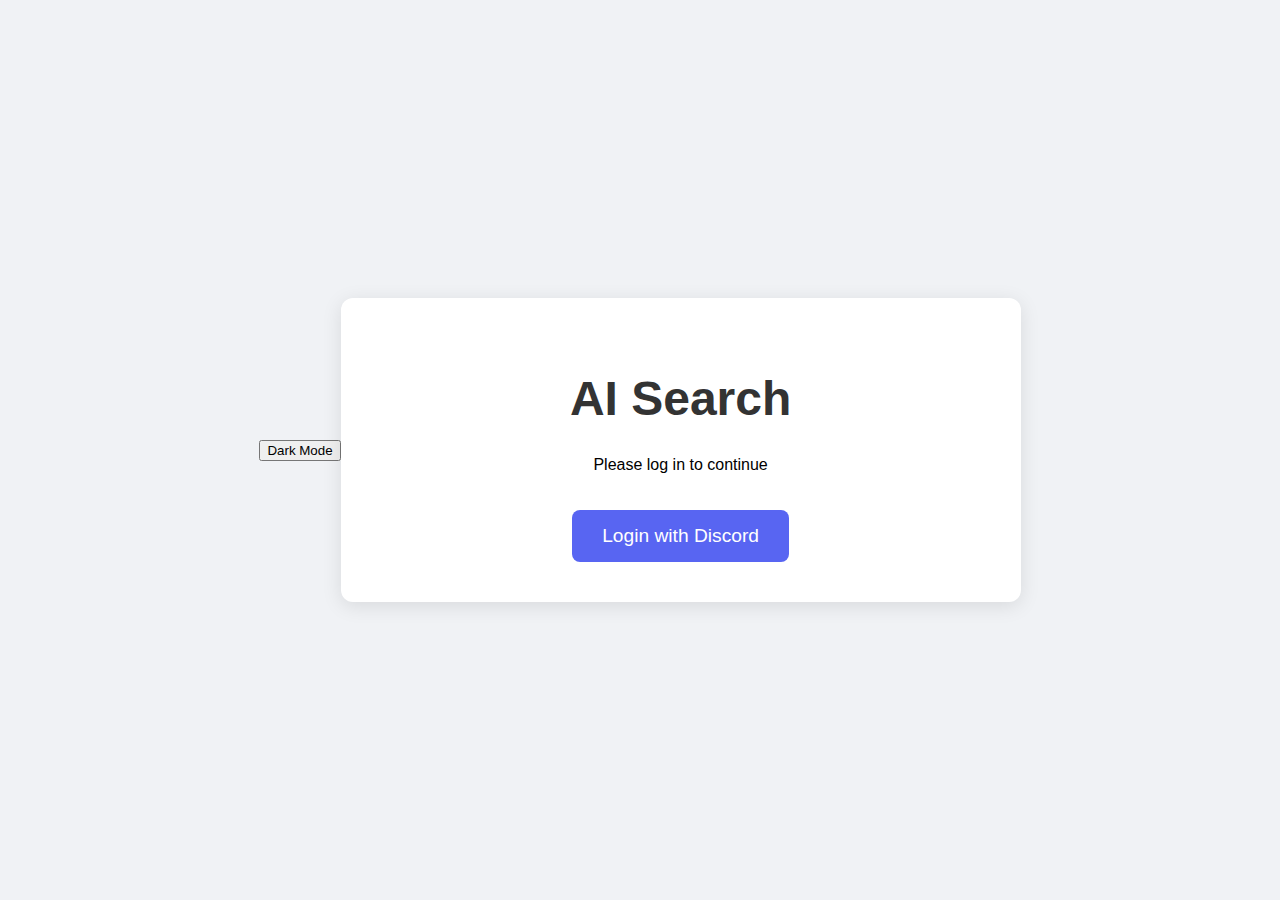
<file: static/login.html>
<!DOCTYPE html>
<html lang="en">
<head>
    <meta charset="UTF-8">
    <meta name="viewport" content="width=device-width, initial-scale=1.0">
    <title>Login</title>
    <link rel="stylesheet" href="style.css">
    <script src="https://challenges.cloudflare.com/turnstile/v0/api.js?onload=onloadTurnstileCallback" async defer></script>
</head>
<body>
    <div id="user-status">
        <button id="theme-toggle">Toggle Theme</button>
    </div>
    <div class="container">
        <h1>AI Search</h1>
        <p>Please log in to continue</p>
        <form id="login-form" action="/auth/discord/login" method="get">
            <div id="turnstile-container"></div>
            <button type="submit" class="discord-btn" id="login-btn" disabled>Login with Discord</button>
        </form>
    </div>
    <script>
        function onloadTurnstileCallback() {
            fetch('/auth/config')
                .then(response => response.json())
                .then(data => {
                    turnstile.render('#turnstile-container', {
                        sitekey: data.turnstile_site_key,
                        callback: function(token) {
                            document.getElementById('login-btn').disabled = false;
                        },
                    });
                });
        }

        const themeToggle = document.getElementById('theme-toggle');
        const applyTheme = (theme) => {
            if (theme === 'dark') {
                document.body.classList.add('dark-mode');
                themeToggle.textContent = 'Light Mode';
            } else {
                document.body.classList.remove('dark-mode');
                themeToggle.textContent = 'Dark Mode';
            }
        };

        const toggleTheme = () => {
            const currentTheme = localStorage.getItem('theme');
            const newTheme = currentTheme === 'dark' ? 'light' : 'dark';
            localStorage.setItem('theme', newTheme);
            applyTheme(newTheme);
        };

        themeToggle.addEventListener('click', toggleTheme);

        const savedTheme = localStorage.getItem('theme');
        const prefersDark = window.matchMedia && window.matchMedia('(prefers-color-scheme: dark)').matches;

        if (savedTheme) {
            applyTheme(savedTheme);
        } else if (prefersDark) {
            applyTheme('dark');
        } else {
            applyTheme('light');
        }
    </script>
</body>
</html>
</file>
<file: static/style.css>
body {
    font-family: -apple-system, BlinkMacSystemFont, 'Segoe UI', Roboto, 'Helvetica Neue', Arial, sans-serif;
    background-color: #f0f2f5;
    display: flex;
    justify-content: center;
    align-items: center;
    height: 100vh;
    margin: 0;
}

.container {
    text-align: center;
    background: #fff;
    padding: 40px;
    border-radius: 12px;
    box-shadow: 0 4px 20px rgba(0, 0, 0, 0.1);
    width: 100%;
    max-width: 600px;
}

h1 {
    font-size: 3em;
    color: #333;
    margin-bottom: 30px;
}

.search-box {
    display: flex;
    margin-bottom: 20px;
}

#search-input {
    flex-grow: 1;
    padding: 15px;
    font-size: 1.2em;
    border: 1px solid #ddd;
    border-radius: 8px 0 0 8px;
    outline: none;
    transition: border-color 0.3s;
}

#search-input:focus {
    border-color: #007bff;
}

#search-button {
    padding: 15px 25px;
    font-size: 1.2em;
    background-color: #007bff;
    color: white;
    border: none;
    border-radius: 0 8px 8px 0;
    cursor: pointer;
    transition: background-color 0.3s;
}

#search-button:hover {
    background-color: #0056b3;
}

.options {
    display: flex;
    justify-content: space-around;
}

.option {
    display: flex;
    align-items: center;
}

.option label {
    margin-right: 10px;
    font-size: 1em;
    color: #555;
}

.option select {
    padding: 8px 12px;
    font-size: 1em;
    border: 1px solid #ddd;
    border-radius: 6px;
    background-color: #fff;
}

.discord-btn {
    display: inline-block;
    margin-top: 20px;
    padding: 15px 30px;
    font-size: 1.2em;
    color: #fff;
    background-color: #5865F2;
    border: none;
    border-radius: 8px;
    text-decoration: none;
    transition: background-color 0.3s;
}

.discord-btn:hover {
    background-color: #4752C4;
}
</file>
